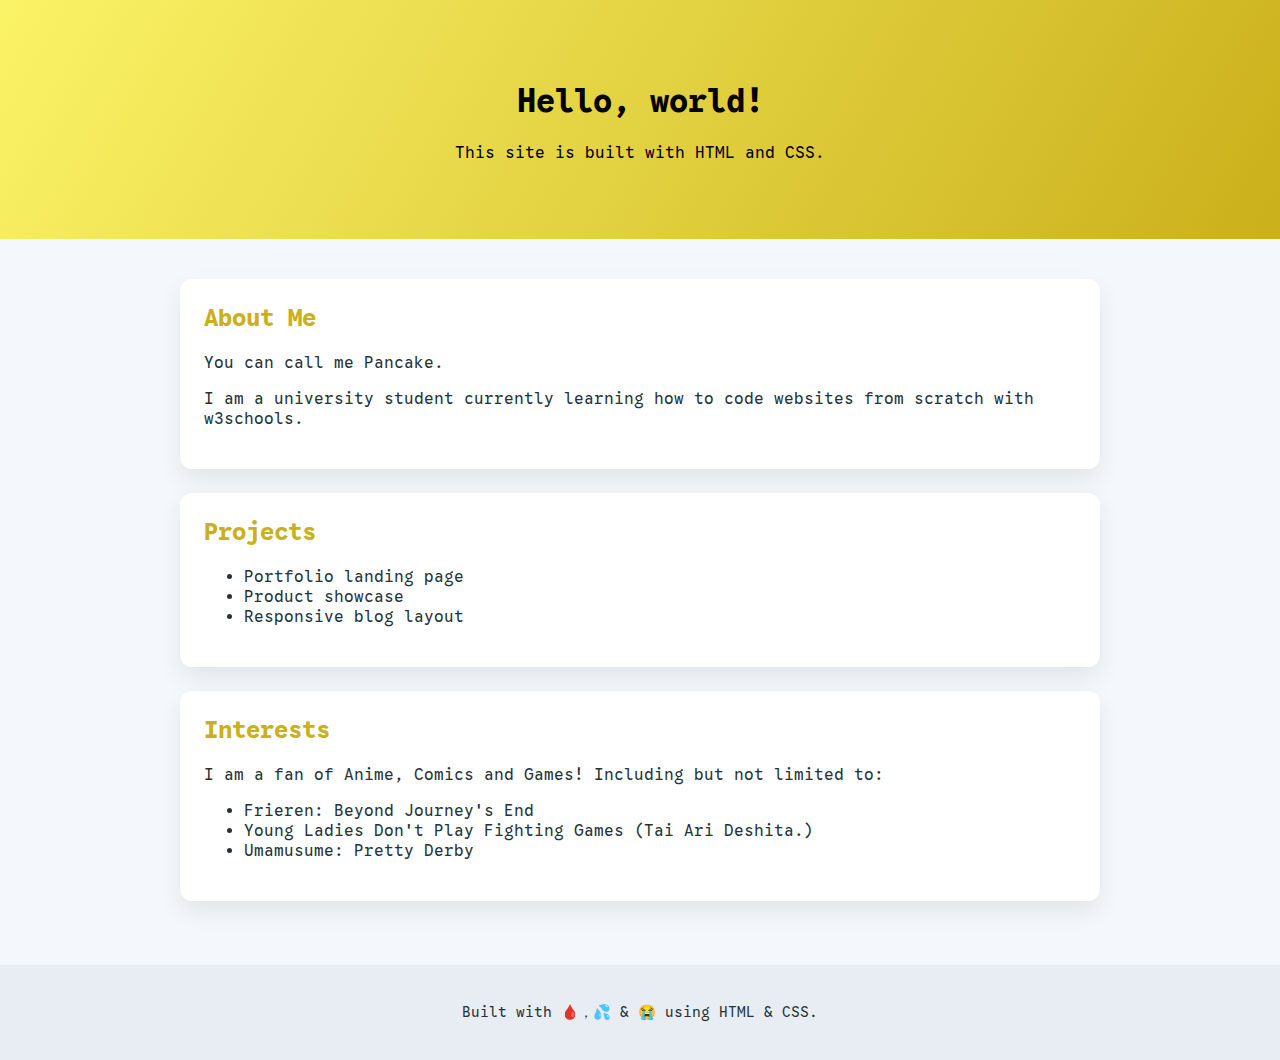
<file: htmlcss_course/index.html>
<!DOCTYPE html>
<html lang="en">
<head>
  <meta charset="UTF-8">
  <meta name="viewport" content="width=device-width, initial-scale=1">
  <title>My First Website</title>
  <link rel="stylesheet" href="css/styles.css" type="text/css">
  <link rel="preconnect" href="https://fonts.googleapis.com">
<link rel="preconnect" href="https://fonts.gstatic.com" crossorigin>
<link href="https://fonts.googleapis.com/css2?family=Google+Sans+Code:ital,wght@0,300..800;1,300..800&display=swap" rel="stylesheet">
</head>
<body>
  <header>
    <h1>Hello, world!</h1>
    <p>This site is built with HTML and CSS.</p>
  </header>
  <main>
    <section>
      <h2>About Me</h2>
      <p>You can call me Pancake.</p>
      <p>I am a university student currently learning how to code websites from scratch with w3schools.</p>
    </section>
    <section>
      <h2>Projects</h2>
      <ul>
        <li>Portfolio landing page</li>
        <li>Product showcase</li>
        <li>Responsive blog layout</li>
      </ul>
    </section>
    <section>
        <h2>Interests</h2>
        <p>I am a fan of Anime, Comics and Games! Including but not limited to:</p>
        <ul>
            <li>Frieren: Beyond Journey's End</li>
            <li>Young Ladies Don't Play Fighting Games (Tai Ari Deshita.)</li>
            <li>Umamusume: Pretty Derby</li>
        </ul>
    </section>
  </main>
  <footer>
    <p>Built with 🩸，💦 & 😭 using HTML & CSS.</p>
  </footer>
</body>
</html>
</file>
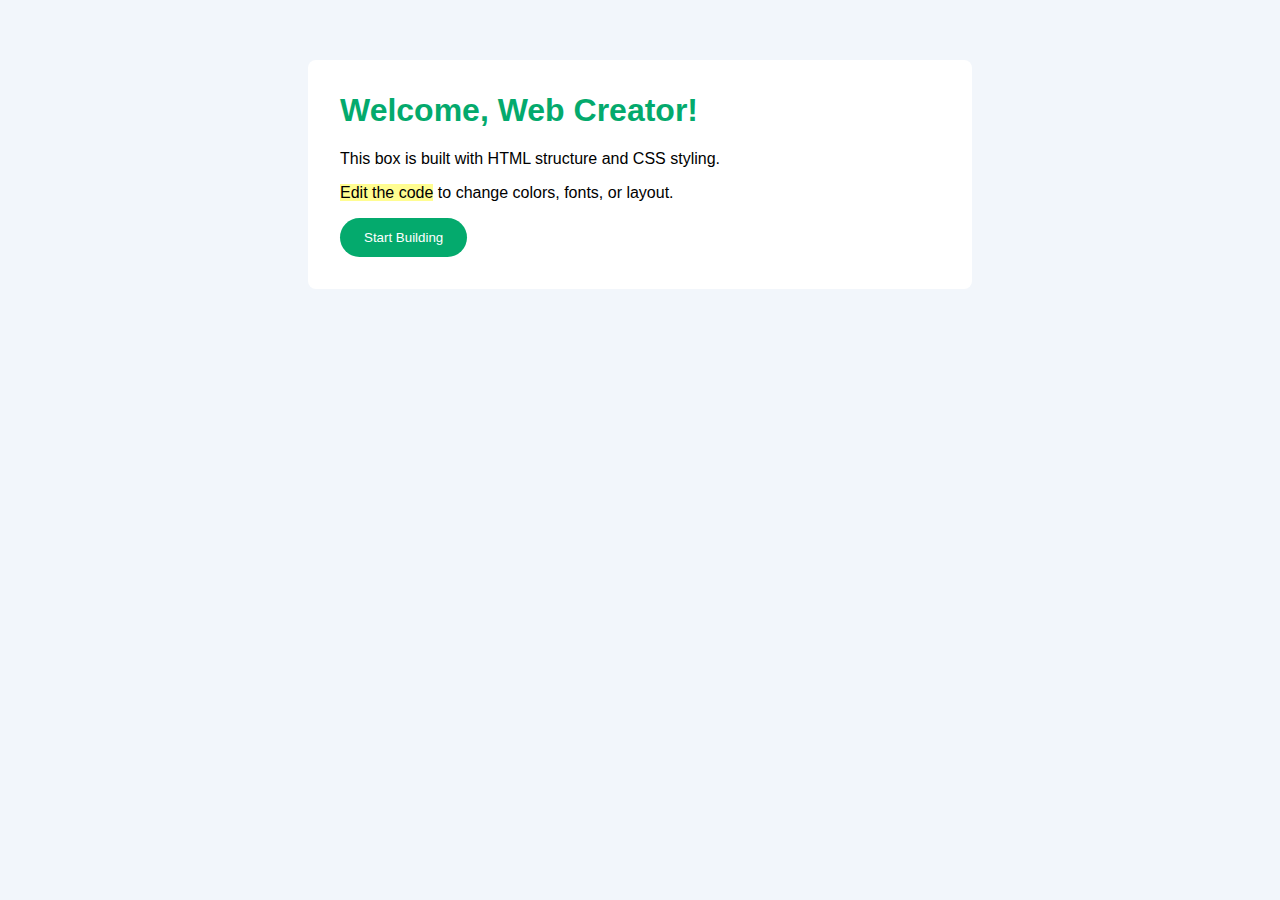
<file: intro_example/intro_example.html>
<!DOCTYPE html>
<html lang="en">
<head>
  <meta charset="UTF-8">
  <title>Hello HTML and CSS</title>
  <link rel="stylesheet" href="intro_example.css" type="text/css">
</head>
<body>
  <main>
    <h1>Welcome, Web Creator!</h1>
    <p>This box is built with HTML structure and CSS styling.</p>
    <p><mark>Edit the code</mark> to change colors, fonts, or layout.</p>
    <button>Start Building</button>
  </main>
</body>
</html>
</file>
<file: htmlcss_course/css/styles.css>
* {
  box-sizing: border-box;
}
body {
  font-family: "Google Sans Code", Cambria, Cochin, Georgia, Times, 'Times New Roman', serif;
  margin: 0;
  background: #f4f7fb;
  color: #253238;
}
header {
  background: linear-gradient(120deg, #fbf367, rgb(202, 176, 27));
  color: #000000;
  padding: 60px 20px;
  text-align: center;
}
main {
  max-width: 960px;
  margin: 0 auto;
  padding: 40px 20px;
}
section {   
  background: #fff;
  border-radius: 12px;
  padding: 24px;
  margin-bottom: 24px;
  box-shadow: 0 10px 25px rgba(15, 23, 42, 0.08);
}
section h2 {
  margin-top: 0;
  color: rgb(202, 176, 27);
}
footer {
  padding: 24px;
  text-align: center;
  background: #e8edf4;
  font-size: 0.9rem;
}
</file>
<file: intro_example/intro_example.css>
body { 
  font-family: "Segoe UI", sans-serif; 
  background:#f2f6fb; 
  margin:0; 
}
main {
  max-width: 600px;
  margin: 60px auto;
  background:#fff;
  padding:32px;
  border-radius:8px;
}
h1 {
  color:#04AA6D;
  margin-top:0;
}
mark { 
  background:#fffd91;
}
button { 
  background:#04AA6D; 
  color:#fff; 
  border:none; 
  padding:12px 24px; 
  border-radius:999px; 
  cursor:pointer; 
}
button:hover { 
  background:#028a56; 
}
</file>
